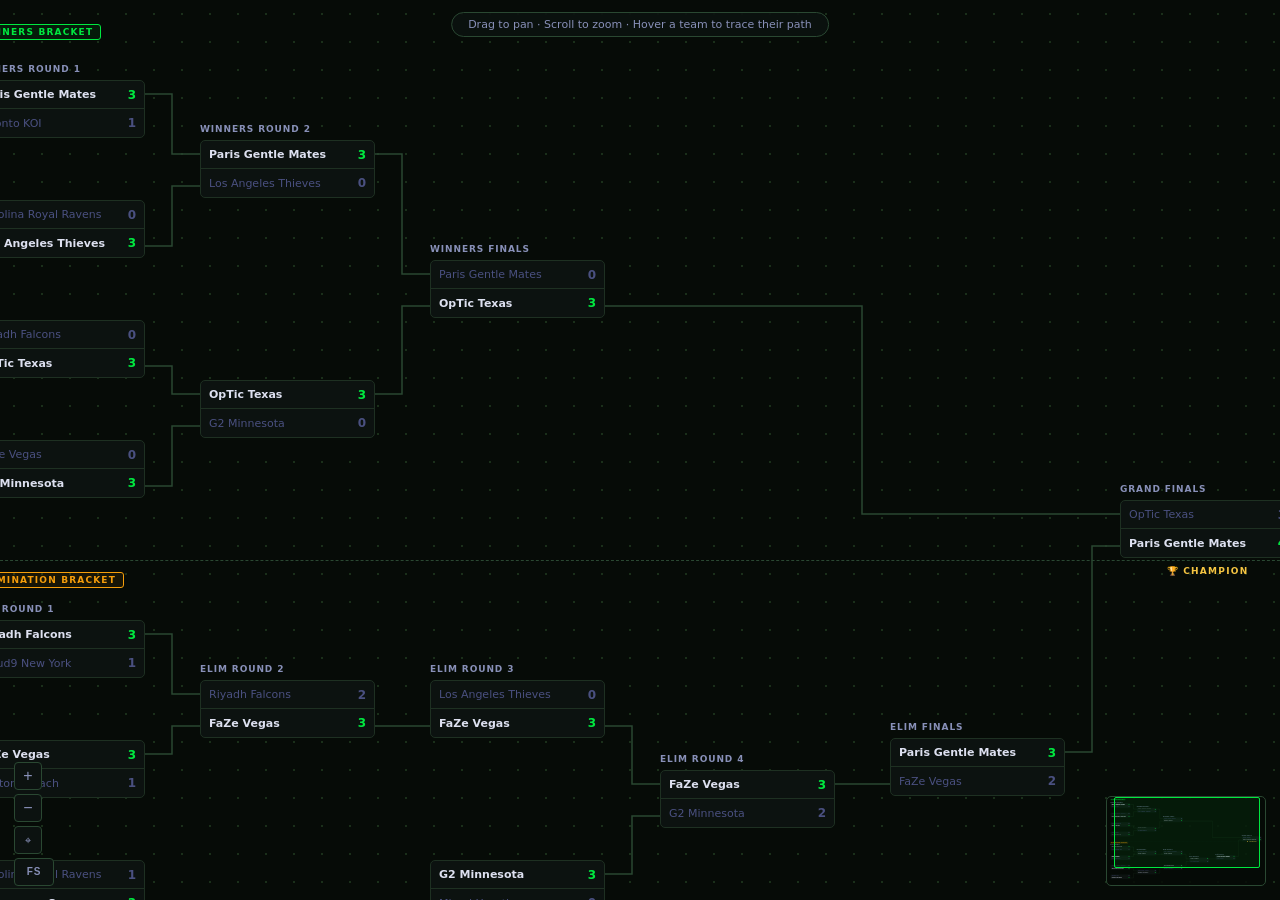
<file: brackets/major-1.html>
<!DOCTYPE html>
<html lang="en">
<head>
<meta charset="UTF-8">
<meta name="viewport" content="width=device-width, initial-scale=1">
<title>IronSight — Tournament Bracket</title>
<style>
:root {
  --bg:#060b07; --s1:#0c1210; --s2:#121a12;
  --border:#1e3022; --border2:#2a4832;
  --accent:#00e840;
  --text:#dde0f0; --text2:#8890b8; --text3:#4a5080;
  --path:#ff3232; --path-glow:rgba(255,50,50,.5);
  --gold:#f5c542;
  --w-col:#00e840; --e-col:#f59e0b;
}
*{box-sizing:border-box;margin:0;padding:0}
html,body{width:100%;height:100%;overflow:hidden;background:var(--bg);color:var(--text);
  font-family:'Segoe UI',system-ui,sans-serif;font-size:12px}

/* ── VIEWPORT: fills whatever container this page sits in ── */
#viewport{
  width:100%; height:100%;
  overflow:hidden;
  position:relative;
  cursor:grab;
  /* subtle dot-grid so the panning feels grounded */
  background-image:radial-gradient(circle, #1a2f1a 1px, transparent 1px);
  background-size:28px 28px;
}
#viewport.dragging{cursor:grabbing}

/* ── CANVAS: the thing we translate ── */
#canvas{
  position:absolute;
  top:0; left:0;
  width:1400px; height:1140px;  /* content size — larger than any viewport */
  will-change:transform;
  /* no transition here — instant follow feels best for drag */
}

/* ── MINI-MAP ── */
#minimap{
  position:absolute; bottom:14px; right:14px;
  width:160px; height:90px;
  background:rgba(6,11,7,.85);
  border:1px solid var(--border2);
  border-radius:5px;
  overflow:hidden;
  pointer-events:none;
  z-index:100;
}
#mm-bracket{
  position:absolute;
  transform-origin:top left;
  /* scale set by JS */
}
#mm-viewport{
  position:absolute;
  border:1px solid var(--accent);
  background:rgba(0,232,64,.07);
  border-radius:2px;
  pointer-events:none;
}

/* ── ZOOM CONTROLS ── */
#zoom-controls{
  position:absolute; bottom:14px; left:14px;
  display:flex; flex-direction:column; gap:4px;
  z-index:100;
}
.zb{width:28px;height:28px;background:var(--s1);border:1px solid var(--border2);
  border-radius:4px;color:var(--text2);font-size:16px;line-height:1;
  cursor:pointer;display:flex;align-items:center;justify-content:center;
  user-select:none;transition:background .12s,color .12s}
.zb:hover{background:var(--border2);color:var(--text)}
.zb-wide{width:40px;font-size:10px;font-weight:800;letter-spacing:.08em}

/* ── HINT ── */
#hint{
  position:absolute; top:12px; left:50%; transform:translateX(-50%);
  background:rgba(12,18,16,.9); border:1px solid var(--border2);
  border-radius:20px; padding:5px 16px; font-size:11px; color:var(--text2);
  pointer-events:none; z-index:100; white-space:nowrap;
  opacity:1; transition:opacity .4s;
}
#hint.fade{opacity:0}

/* ── BRACKET INTERNALS ── */
#bracket{position:absolute;top:20px;left:20px;width:1360px;height:1100px;user-select:none}

svg.layer{position:absolute;top:0;left:0;width:100%;height:100%;pointer-events:none;overflow:visible}

.divider{position:absolute;left:0;right:0;top:540px;border-top:1px dashed var(--border2)}

.sec-label{position:absolute;font-size:9px;font-weight:800;letter-spacing:.13em;
  text-transform:uppercase;padding:2px 7px;border-radius:3px;border:1px solid;z-index:5}
.sec-w{color:var(--w-col);border-color:var(--w-col);background:rgba(0,232,64,.07);top:4px;left:10px}
.sec-e{color:var(--e-col);border-color:var(--e-col);background:rgba(245,158,11,.07);top:552px;left:10px}

.rl{position:absolute;font-size:9px;font-weight:700;letter-spacing:.1em;
  text-transform:uppercase;color:var(--text2);white-space:nowrap}

.mc{position:absolute;width:175px;background:var(--s1);border:1px solid var(--border);
    border-radius:5px;overflow:hidden;z-index:10;transition:border-color .2s}
.mc.on{border-color:rgba(255,50,50,.35)}

.tr{display:flex;align-items:center;padding:0 8px;height:28px;
    transition:background .12s;gap:5px}
.tr:first-child{border-bottom:1px solid var(--border)}
.tn{flex:1;overflow:hidden;text-overflow:ellipsis;white-space:nowrap;font-size:11px;
    color:var(--text);transition:color .12s}
.ts{font-size:12px;font-weight:700;min-width:14px;text-align:right;transition:color .12s}

.tr.win .tn{color:var(--text);font-weight:600}
.tr.win .ts{color:var(--accent)}
.tr.lose .tn{color:var(--text3)}
.tr.lose .ts{color:var(--text3)}
.tr.hi{background:rgba(255,50,50,.16)!important;border-left:3px solid var(--path)}
.tr.hi .tn,.tr.hi .ts{color:var(--text)}

/* cursor: grab on background, pointer on rows */
.tr{cursor:default}
.tn{cursor:pointer}

.tr:hover:not(.hi){background:var(--s2)}

.champion{position:absolute;text-align:center;font-size:9px;font-weight:800;
  letter-spacing:.14em;text-transform:uppercase;color:var(--gold)}

@keyframes dash{to{stroke-dashoffset:0}}
.animated-path{stroke:var(--path);stroke-width:2.5;fill:none;
  stroke-dasharray:9 5;stroke-dashoffset:280;
  animation:dash 1.1s linear infinite;
  filter:drop-shadow(0 0 5px var(--path-glow))}
.sl{stroke:var(--border2);stroke-width:1.5;fill:none;stroke-linecap:round}
</style>
</head>
<body>

<div id="viewport">
  <div id="canvas">
    <div id="bracket">
      <div class="sec-label sec-w">Winners Bracket</div>
      <div class="sec-label sec-e">Elimination Bracket</div>
      <div class="divider"></div>
      <svg class="layer" id="svg-static"></svg>
      <svg class="layer" id="svg-path" style="z-index:20"></svg>
    </div>
  </div>

  <!-- Zoom buttons -->
  <div id="zoom-controls">
    <button class="zb" id="zin"  title="Zoom in">+</button>
    <button class="zb" id="zout" title="Zoom out">−</button>
    <button class="zb" id="zrst" title="Reset" style="font-size:11px">⌖</button>
    <button class="zb zb-wide" id="zfull" title="Expand bracket">FS</button>
  </div>

  <!-- Mini-map -->
  <div id="minimap">
    <div id="mm-bracket"></div>
    <div id="mm-viewport"></div>
  </div>

  <div id="hint">Drag to pan · Scroll to zoom · Hover a team to trace their path</div>
</div>

<script>
/* ═══════════════════════════════════════════════════════════════════
   BRACKET DATA
═══════════════════════════════════════════════════════════════════ */
const W=175, H=60, r1=14, r2=46;
const rx = x => x+W;

const M = {
  wr1_1:{x:10,  y:60,  t1:'Paris Gentle Mates',   s1:3, t2:'Toronto KOI',        s2:1, lbl:'Winners Round 1'},
  wr1_2:{x:10,  y:180, t1:'Carolina Royal Ravens', s1:0, t2:'Los Angeles Thieves',s2:3, lbl:''},
  wr1_3:{x:10,  y:300, t1:'Riyadh Falcons',        s1:0, t2:'OpTic Texas',        s2:3, lbl:''},
  wr1_4:{x:10,  y:420, t1:'FaZe Vegas',            s1:0, t2:'G2 Minnesota',       s2:3, lbl:''},
  wr2_1:{x:240, y:120, t1:'Paris Gentle Mates',   s1:3, t2:'Los Angeles Thieves',s2:0, lbl:'Winners Round 2'},
  wr2_2:{x:240, y:360, t1:'OpTic Texas',           s1:3, t2:'G2 Minnesota',       s2:0, lbl:''},
  wf:   {x:470, y:240, t1:'Paris Gentle Mates',   s1:0, t2:'OpTic Texas',        s2:3, lbl:'Winners Finals'},
  er1_1:{x:10,  y:600, t1:'Riyadh Falcons',        s1:3, t2:'Cloud9 New York',   s2:1, lbl:'Elim Round 1'},
  er1_2:{x:10,  y:720, t1:'FaZe Vegas',            s1:3, t2:'Boston Breach',     s2:1, lbl:''},
  er1_3:{x:10,  y:840, t1:'Carolina Royal Ravens', s1:1, t2:'Vancouver Surge',   s2:3, lbl:''},
  er1_4:{x:10,  y:960, t1:'Toronto KOI',           s1:2, t2:'Miami Heretics',    s2:3, lbl:''},
  er2_1:{x:240, y:660, t1:'Riyadh Falcons',        s1:2, t2:'FaZe Vegas',        s2:3, lbl:'Elim Round 2'},
  er2_2:{x:240, y:900, t1:'Vancouver Surge',       s1:0, t2:'Miami Heretics',    s2:3, lbl:''},
  er3_1:{x:470, y:660, t1:'Los Angeles Thieves',   s1:0, t2:'FaZe Vegas',        s2:3, lbl:'Elim Round 3'},
  er3_2:{x:470, y:840, t1:'G2 Minnesota',          s1:3, t2:'Miami Heretics',    s2:0, lbl:''},
  er4:  {x:700, y:750, t1:'FaZe Vegas',            s1:3, t2:'G2 Minnesota',      s2:2, lbl:'Elim Round 4'},
  ef:   {x:930, y:718, t1:'Paris Gentle Mates',   s1:3, t2:'FaZe Vegas',        s2:2, lbl:'Elim Finals'},
  gf:   {x:1160,y:480, t1:'OpTic Texas',           s1:3, t2:'Paris Gentle Mates',s2:4, lbl:'Grand Finals'},
};

const STATIC_LINES = [
  [rx(10), 60+r1,  240, 120+r1, 212],
  [rx(10), 180+r2, 240, 120+r2, 212],
  [rx(10), 300+r2, 240, 360+r1, 212],
  [rx(10), 420+r2, 240, 360+r2, 212],
  [rx(240),120+r1, 470, 240+r1, 442],
  [rx(240),360+r1, 470, 240+r2, 442],
  [rx(470),240+r2,1160, 480+r1, 902],
  [rx(10), 600+r1, 240, 660+r1, 212],
  [rx(10), 720+r1, 240, 660+r2, 212],
  [rx(10), 840+r2, 240, 900+r1, 212],
  [rx(10), 960+r2, 240, 900+r2, 212],
  [rx(240),660+r2, 470, 660+r2, null],
  [rx(240),900+r2, 470, 840+r2, 442],
  [rx(470),660+r2, 700, 750+r1, 672],
  [rx(470),840+r1, 700, 750+r2, 672],
  [rx(700),750+r1, 930, 718+r2, null],
  [rx(930),718+r1,1160, 480+r2,1132],
];

const TEAM_PATHS = {
  'Paris Gentle Mates':[['wr1_1',1,'wr2_1',1,212],['wr2_1',1,'wf',1,442],['wf',1,'ef',1,900],['ef',1,'gf',2,1132]],
  'Toronto KOI':[['wr1_1',2,'er1_4',1,null]],
  'Carolina Royal Ravens':[['wr1_2',1,'er1_3',1,null]],
  'Los Angeles Thieves':[['wr1_2',2,'wr2_1',2,212],['wr2_1',2,'er3_1',1,442]],
  'Riyadh Falcons':[['wr1_3',1,'er1_1',1,null],['er1_1',1,'er2_1',1,212]],
  'OpTic Texas':[['wr1_3',2,'wr2_2',1,212],['wr2_2',1,'wf',2,442],['wf',2,'gf',1,902]],
  'FaZe Vegas':[['wr1_4',1,'er1_2',1,null],['er1_2',1,'er2_1',2,212],['er2_1',2,'er3_1',2,null],['er3_1',2,'er4',1,672],['er4',1,'ef',2,null]],
  'G2 Minnesota':[['wr1_4',2,'wr2_2',2,212],['wr2_2',2,'er3_2',1,442],['er3_2',1,'er4',2,672]],
  'Cloud9 New York':[],'Boston Breach':[],
  'Vancouver Surge':[['er1_3',2,'er2_2',1,212]],
  'Miami Heretics':[['er1_4',2,'er2_2',2,212],['er2_2',2,'er3_2',2,442]],
};

/* ═══════════════════════════════════════════════════════════════════
   PATH HELPERS
═══════════════════════════════════════════════════════════════════ */
function bezierLoop(x1,y1,x2,y2){const cx=x1+85;return `M${x1},${y1} C${cx},${y1} ${cx},${y2} ${x2},${y2}`;}
function elbow(x1,y1,x2,y2,mid){
  if(x2<x1) return bezierLoop(x1,y1,x2,y2);
  if(mid===null) return `M${x1},${y1} H${x2}`;
  return `M${x1},${y1} H${mid} V${y2} H${x2}`;
}

/* ═══════════════════════════════════════════════════════════════════
   BUILD STATIC SVG
═══════════════════════════════════════════════════════════════════ */
document.getElementById('svg-static').innerHTML =
  STATIC_LINES.map(([x1,y1,x2,y2,mid])=>`<path class="sl" d="${elbow(x1,y1,x2,y2,mid)}"/>`).join('');

/* ═══════════════════════════════════════════════════════════════════
   BUILD DOM (cards + labels)
═══════════════════════════════════════════════════════════════════ */
const bracket = document.getElementById('bracket');
const svgPath = document.getElementById('svg-path');
const seen = new Set();

for(const [id,m] of Object.entries(M)){
  if(m.lbl && !seen.has(m.lbl)){
    seen.add(m.lbl);
    const el=document.createElement('div');
    el.className='rl'; el.textContent=m.lbl;
    el.style.cssText=`left:${m.x}px;top:${m.y-16}px`;
    bracket.appendChild(el);
  }
  const w1=m.s1>m.s2;
  const card=document.createElement('div');
  card.className='mc'; card.id='mc-'+id;
  card.style.cssText=`left:${m.x}px;top:${m.y}px`;
  [1,2].forEach(slot=>{
    const win=slot===1?w1:!w1, name=slot===1?m.t1:m.t2, score=slot===1?m.s1:m.s2;
    const row=document.createElement('div');
    row.className=`tr ${win?'win':'lose'}`;
    row.dataset.team=name;
    row.innerHTML=`<span class="tn">${name}</span><span class="ts">${score}</span>`;
    // hover only on the team name span, so dragging over a card doesn't accidentally trigger it
    row.querySelector('.tn').addEventListener('mouseenter',()=>hiTeam(name));
    row.querySelector('.tn').addEventListener('mouseleave',clrTeam);
    card.appendChild(row);
  });
  bracket.appendChild(card);
}

const gf=M.gf;
const badge=document.createElement('div');
badge.className='champion'; badge.textContent='🏆 Champion';
badge.style.cssText=`left:${gf.x}px;top:${gf.y+H+6}px;width:${W}px`;
bracket.appendChild(badge);

/* ═══════════════════════════════════════════════════════════════════
   HIGHLIGHT
═══════════════════════════════════════════════════════════════════ */
let activeTeam=null;
function hiTeam(team){
  if(activeTeam===team) return;
  activeTeam=team;
  document.querySelectorAll('.tr').forEach(el=>el.classList.toggle('hi',el.dataset.team===team));
  document.querySelectorAll('.mc').forEach(card=>{
    card.classList.toggle('on',[...card.querySelectorAll('.tr')].some(r=>r.dataset.team===team));
  });
  svgPath.innerHTML=(TEAM_PATHS[team]||[]).map(([fId,fS,tId,tS,mid])=>{
    const fm=M[fId],tm=M[tId];
    return `<path class="animated-path" d="${elbow(rx(fm.x),fm.y+(fS===1?r1:r2),tm.x,tm.y+(tS===1?r1:r2),mid)}"/>`;
  }).join('');
}
function clrTeam(){
  activeTeam=null;
  document.querySelectorAll('.tr').forEach(el=>el.classList.remove('hi'));
  document.querySelectorAll('.mc').forEach(el=>el.classList.remove('on'));
  svgPath.innerHTML='';
}

/* ═══════════════════════════════════════════════════════════════════
   PAN & ZOOM
═══════════════════════════════════════════════════════════════════ */
const viewport = document.getElementById('viewport');
const canvas   = document.getElementById('canvas');

const CANVAS_W = 1400, CANVAS_H = 1140;
const ZOOM_MIN = 0.35, ZOOM_MAX = 1.6, ZOOM_STEP = 0.12;

let scale = 1, tx = 0, ty = 0;
let dragging = false, startX = 0, startY = 0, startTx = 0, startTy = 0;
let didDrag = false;  // flag: distinguish click vs drag

function clamp(val,lo,hi){ return Math.max(lo,Math.min(hi,val)); }

function applyTransform(animate){
  // clamp so you can't drag the bracket fully off-screen
  const vw = viewport.clientWidth, vh = viewport.clientHeight;
  const minTx = Math.min(0, vw - CANVAS_W * scale);
  const minTy = Math.min(0, vh - CANVAS_H * scale);
  tx = clamp(tx, minTx, 0);
  ty = clamp(ty, minTy, 0);

  canvas.style.transition = animate ? 'transform .2s ease' : 'none';
  canvas.style.transform  = `translate(${tx}px,${ty}px) scale(${scale})`;
  canvas.style.transformOrigin = '0 0';
  updateMinimap();
}

/* ── Initial position: centre bracket horizontally ── */
function resetView(){
  scale = 1;
  const vw = viewport.clientWidth, vh = viewport.clientHeight;
  tx = clamp(Math.round((vw - CANVAS_W) / 2), Math.min(0, vw - CANVAS_W), 0);
  ty = 0;
  applyTransform(true);
}

/* ── Mouse drag ── */
viewport.addEventListener('mousedown', e=>{
  // Don't start drag on team name spans (let hover work)
  if(e.target.classList.contains('tn')) return;
  dragging=true; didDrag=false;
  startX=e.clientX; startY=e.clientY;
  startTx=tx; startTy=ty;
  viewport.classList.add('dragging');
  e.preventDefault();
});
window.addEventListener('mousemove', e=>{
  if(!dragging) return;
  const dx=e.clientX-startX, dy=e.clientY-startY;
  if(Math.abs(dx)>3||Math.abs(dy)>3) didDrag=true;
  tx=startTx+dx; ty=startTy+dy;
  applyTransform(false);
});
window.addEventListener('mouseup', ()=>{
  dragging=false;
  viewport.classList.remove('dragging');
});

/* ── Touch drag ── */
let t0=null;
viewport.addEventListener('touchstart', e=>{
  if(e.touches.length===1){
    t0={x:e.touches[0].clientX,y:e.touches[0].clientY,tx,ty};
  }
},{passive:true});
viewport.addEventListener('touchmove', e=>{
  if(!t0||e.touches.length!==1) return;
  tx=t0.tx+(e.touches[0].clientX-t0.x);
  ty=t0.ty+(e.touches[0].clientY-t0.y);
  applyTransform(false);
  e.preventDefault();
},{passive:false});
viewport.addEventListener('touchend',()=>{ t0=null; });

/* ── Wheel zoom (zoom toward cursor) ── */
viewport.addEventListener('wheel', e=>{
  e.preventDefault();
  const rect=viewport.getBoundingClientRect();
  const mx=e.clientX-rect.left, my=e.clientY-rect.top;
  const delta=e.deltaY<0?ZOOM_STEP:-ZOOM_STEP;
  const newScale=clamp(scale+delta,ZOOM_MIN,ZOOM_MAX);
  const ratio=newScale/scale;
  tx=mx-(mx-tx)*ratio;
  ty=my-(my-ty)*ratio;
  scale=newScale;
  applyTransform(false);
},{passive:false});

/* ── Zoom buttons ── */
function zoomAt(center,delta){
  const newScale=clamp(scale+delta,ZOOM_MIN,ZOOM_MAX);
  const ratio=newScale/scale;
  const vw=viewport.clientWidth, vh=viewport.clientHeight;
  tx=(vw/2)-(vw/2-tx)*ratio;
  ty=(vh/2)-(vh/2-ty)*ratio;
  scale=newScale;
  applyTransform(true);
}
document.getElementById('zin') .addEventListener('click',()=>zoomAt(null, ZOOM_STEP));
document.getElementById('zout').addEventListener('click',()=>zoomAt(null,-ZOOM_STEP));
document.getElementById('zrst').addEventListener('click',resetView);
const fullscreenButton=document.getElementById('zfull');
function updateFullscreenButton(fullscreen){
  const active=!!fullscreen;
  fullscreenButton.textContent=active?'RST':'FS';
  fullscreenButton.title=active?'Restore bracket':'Expand bracket';
}
fullscreenButton.addEventListener('click',()=>{
  if(window.parent && window.parent !== window){
    window.parent.postMessage({ type:'toggle-bracket-fullscreen' }, '*');
    return;
  }
  if(document.fullscreenElement){
    document.exitFullscreen?.();
    return;
  }
  document.documentElement.requestFullscreen?.();
});
window.addEventListener('message', event => {
  if(event.origin !== window.location.origin && event.origin !== 'null') return;
  if(event.data?.type === 'bracket-fullscreen-state'){
    updateFullscreenButton(event.data.fullscreen);
  }
});
document.addEventListener('fullscreenchange', () => {
  if(window.parent === window){
    updateFullscreenButton(Boolean(document.fullscreenElement));
  }
});
updateFullscreenButton(false);

/* ═══════════════════════════════════════════════════════════════════
   MINI-MAP
═══════════════════════════════════════════════════════════════════ */
const mm       = document.getElementById('minimap');
const mmBracket= document.getElementById('mm-bracket');
const mmVp     = document.getElementById('mm-viewport');
const MM_W=160, MM_H=90;
const mmScaleX = MM_W/CANVAS_W, mmScaleY = MM_H/CANVAS_H;

// Clone the bracket into the minimap (lightweight snapshot)
function buildMinimap(){
  const clone=bracket.cloneNode(true);
  // remove hover listeners from clone — they're pointless
  clone.querySelectorAll('.tn').forEach(el=>{
    el.replaceWith(el.cloneNode(true));
  });
  // strip animated paths and hit zones
  clone.querySelectorAll('#svg-path,#hint').forEach(el=>el.remove());
  mmBracket.appendChild(clone);
  mmBracket.style.transform=`scale(${mmScaleX},${mmScaleY})`;
  mmBracket.style.transformOrigin='top left';
  mmBracket.style.width=CANVAS_W+'px';
  mmBracket.style.height=CANVAS_H+'px';
}
buildMinimap();

function updateMinimap(){
  const vw=viewport.clientWidth, vh=viewport.clientHeight;
  // viewport rect in canvas-space
  const vpLeft  = -tx/scale;
  const vpTop   = -ty/scale;
  const vpRight = vpLeft  + vw/scale;
  const vpBottom= vpTop   + vh/scale;
  const l=clamp(vpLeft,  0, CANVAS_W)*mmScaleX;
  const t2=clamp(vpTop,   0, CANVAS_H)*mmScaleY;
  const w=clamp(vpRight,  0, CANVAS_W)*mmScaleX - l;
  const h=clamp(vpBottom, 0, CANVAS_H)*mmScaleY - t2;
  mmVp.style.cssText=`left:${l}px;top:${t2}px;width:${w}px;height:${h}px`;
}

/* ═══════════════════════════════════════════════════════════════════
   INIT
═══════════════════════════════════════════════════════════════════ */
resetView();

const hint=document.getElementById('hint');
setTimeout(()=>hint.classList.add('fade'),4500);
setTimeout(()=>hint.remove(),5000);
</script>
</body>
</html>
</file>
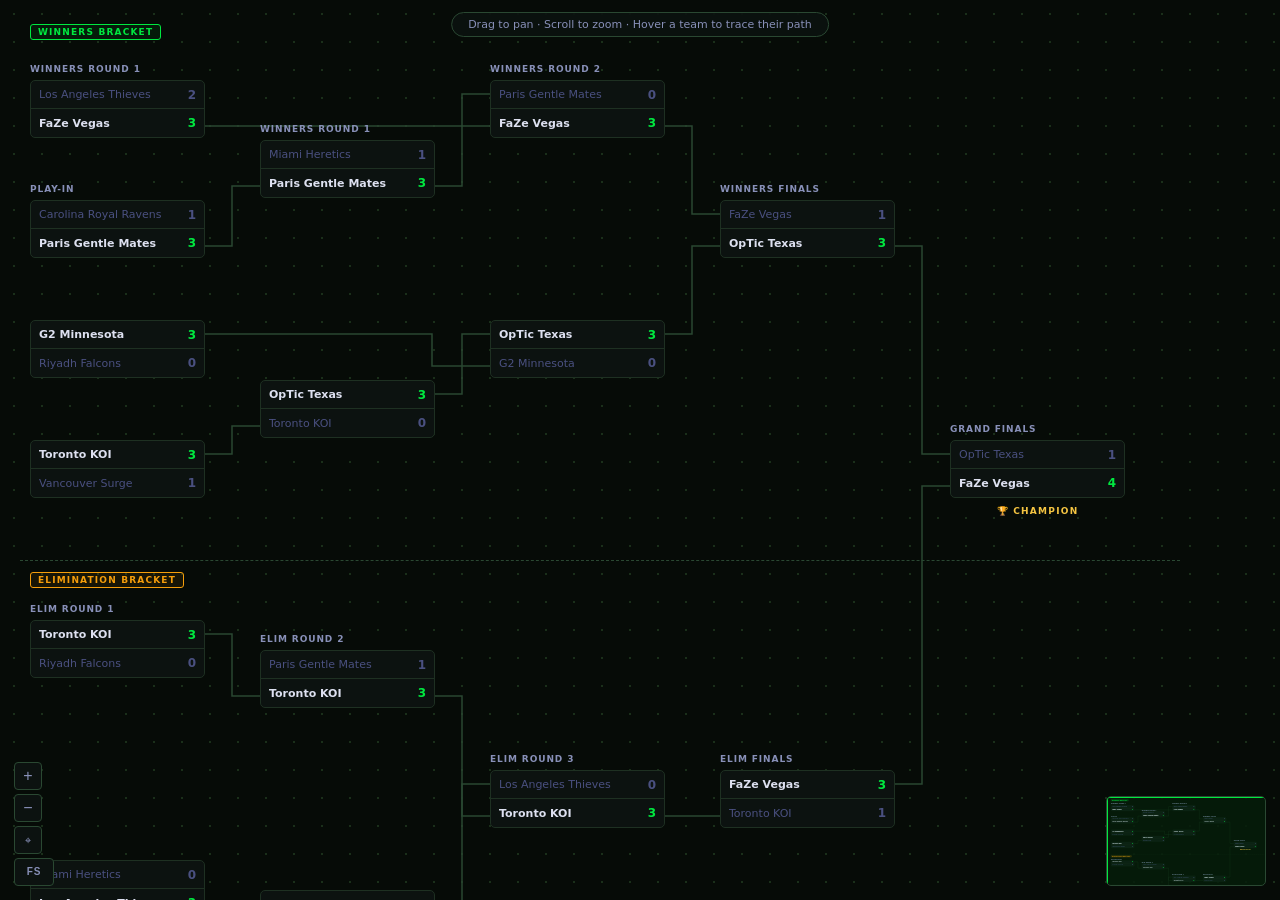
<file: brackets/major-2.html>
<!DOCTYPE html>
<html lang="en">
<head>
<meta charset="UTF-8">
<meta name="viewport" content="width=device-width, initial-scale=1">
<title>IronSight — Major 2 Bracket</title>
<style>
:root {
  --bg:#060b07; --s1:#0c1210; --s2:#121a12;
  --border:#1e3022; --border2:#2a4832;
  --accent:#00e840;
  --text:#dde0f0; --text2:#8890b8; --text3:#4a5080;
  --path:#ff3232; --path-glow:rgba(255,50,50,.5);
  --gold:#f5c542;
  --w-col:#00e840; --e-col:#f59e0b;
}
*{box-sizing:border-box;margin:0;padding:0}
html,body{width:100%;height:100%;overflow:hidden;background:var(--bg);color:var(--text);
  font-family:'Segoe UI',system-ui,sans-serif;font-size:12px}

#viewport{
  width:100%; height:100%;
  overflow:hidden;
  position:relative;
  cursor:grab;
  background-image:radial-gradient(circle, #1a2f1a 1px, transparent 1px);
  background-size:28px 28px;
}
#viewport.dragging{cursor:grabbing}

#canvas{
  position:absolute;
  top:0; left:0;
  width:1200px; height:880px;
  will-change:transform;
}

#minimap{
  position:absolute; bottom:14px; right:14px;
  width:160px; height:90px;
  background:rgba(6,11,7,.85);
  border:1px solid var(--border2);
  border-radius:5px;
  overflow:hidden;
  pointer-events:none;
  z-index:100;
}
#mm-bracket{position:absolute;transform-origin:top left}
#mm-viewport{
  position:absolute;
  border:1px solid var(--accent);
  background:rgba(0,232,64,.07);
  border-radius:2px;
  pointer-events:none;
}

#zoom-controls{
  position:absolute; bottom:14px; left:14px;
  display:flex; flex-direction:column; gap:4px;
  z-index:100;
}
.zb{width:28px;height:28px;background:var(--s1);border:1px solid var(--border2);
  border-radius:4px;color:var(--text2);font-size:16px;line-height:1;
  cursor:pointer;display:flex;align-items:center;justify-content:center;
  user-select:none;transition:background .12s,color .12s}
.zb:hover{background:var(--border2);color:var(--text)}
.zb-wide{width:40px;font-size:10px;font-weight:800;letter-spacing:.08em}

#hint{
  position:absolute; top:12px; left:50%; transform:translateX(-50%);
  background:rgba(12,18,16,.9); border:1px solid var(--border2);
  border-radius:20px; padding:5px 16px; font-size:11px; color:var(--text2);
  pointer-events:none; z-index:100; white-space:nowrap;
  opacity:1; transition:opacity .4s;
}
#hint.fade{opacity:0}

/* ── bracket internals ── */
#bracket{position:absolute;top:20px;left:20px;width:1160px;height:840px;user-select:none}

svg.layer{position:absolute;top:0;left:0;width:100%;height:100%;pointer-events:none;overflow:visible}

.divider{position:absolute;left:0;right:0;top:540px;border-top:1px dashed var(--border2)}

.sec-label{position:absolute;font-size:9px;font-weight:800;letter-spacing:.13em;
  text-transform:uppercase;padding:2px 7px;border-radius:3px;border:1px solid;z-index:5}
.sec-w{color:var(--w-col);border-color:var(--w-col);background:rgba(0,232,64,.07);top:4px;left:10px}
.sec-e{color:var(--e-col);border-color:var(--e-col);background:rgba(245,158,11,.07);top:552px;left:10px}

.rl{position:absolute;font-size:9px;font-weight:700;letter-spacing:.1em;
  text-transform:uppercase;color:var(--text2);white-space:nowrap}

.mc{position:absolute;width:175px;background:var(--s1);border:1px solid var(--border);
    border-radius:5px;overflow:hidden;z-index:10;transition:border-color .2s}
.mc.on{border-color:rgba(255,50,50,.35)}

.tr{display:flex;align-items:center;padding:0 8px;height:28px;
    transition:background .12s;gap:5px}
.tr:first-child{border-bottom:1px solid var(--border)}
.tn{flex:1;overflow:hidden;text-overflow:ellipsis;white-space:nowrap;font-size:11px;
    color:var(--text);transition:color .12s;cursor:pointer}
.ts{font-size:12px;font-weight:700;min-width:14px;text-align:right;transition:color .12s}

.tr.win .tn{color:var(--text);font-weight:600}
.tr.win .ts{color:var(--accent)}
.tr.lose .tn{color:var(--text3)}
.tr.lose .ts{color:var(--text3)}
.tr.hi{background:rgba(255,50,50,.16)!important;border-left:3px solid var(--path)}
.tr.hi .tn,.tr.hi .ts{color:var(--text)}
.tr:hover:not(.hi){background:var(--s2)}

.champion{position:absolute;text-align:center;font-size:9px;font-weight:800;
  letter-spacing:.14em;text-transform:uppercase;color:var(--gold)}

@keyframes dash{to{stroke-dashoffset:0}}
.animated-path{stroke:var(--path);stroke-width:2.5;fill:none;
  stroke-dasharray:9 5;stroke-dashoffset:280;
  animation:dash 1.1s linear infinite;
  filter:drop-shadow(0 0 5px var(--path-glow))}
.sl{stroke:var(--border2);stroke-width:1.5;fill:none;stroke-linecap:round}
</style>
</head>
<body>
<div id="viewport">
  <div id="canvas">
    <div id="bracket">
      <div class="sec-label sec-w">Winners Bracket</div>
      <div class="sec-label sec-e">Elimination Bracket</div>
      <div class="divider"></div>
      <svg class="layer" id="svg-static"></svg>
      <svg class="layer" id="svg-path" style="z-index:20"></svg>
    </div>
  </div>

  <div id="zoom-controls">
    <button class="zb" id="zin"  title="Zoom in">+</button>
    <button class="zb" id="zout" title="Zoom out">−</button>
    <button class="zb" id="zrst" title="Reset" style="font-size:11px">⌖</button>
    <button class="zb zb-wide" id="zfull" title="Expand bracket">FS</button>
  </div>

  <div id="minimap">
    <div id="mm-bracket"></div>
    <div id="mm-viewport"></div>
  </div>

  <div id="hint">Drag to pan · Scroll to zoom · Hover a team to trace their path</div>
</div>

<script>
/* ═══════════════════════════════════════════════════════════════════
   LAYOUT
   Canvas: 1200×880  Bracket: 1160×840
   Divider @ y=540

   WINNERS (y=60..480):
     Left col (play-in + direct WR1): x=10  y=60,180,300,420
     WR1 proper:  x=240  y=120,360
     WR2:         x=470  y=60,300
     WF:          x=700  y=180
     GF:          x=930  y=420

   ELIMINATION (y=600..810):
     ER1:  x=10   y=600,840
     ER2:  x=240  y=630,870
     ER3:  x=470  y=750
     EF:   x=700  y=750
═══════════════════════════════════════════════════════════════════ */
const W=175, H=60, r1=14, r2=46;
const rx = x => x+W;

/* ─── MATCH DATA ─────────────────────────────────────────────────── */
const M = {
  /* ── Left col: direct WR1 + play-in ── */
  direct_1:{ x:10,  y:60,  t1:'Los Angeles Thieves', s1:2, t2:'FaZe Vegas',          s2:3, lbl:'Winners Round 1' },
  playin_1:{ x:10,  y:180, t1:'Carolina Royal Ravens',s1:1, t2:'Paris Gentle Mates',  s2:3, lbl:'Play-In'         },
  direct_2:{ x:10,  y:300, t1:'G2 Minnesota',         s1:3, t2:'Riyadh Falcons',      s2:0, lbl:''                },
  playin_2:{ x:10,  y:420, t1:'Toronto KOI',          s1:3, t2:'Vancouver Surge',     s2:1, lbl:''                },

  /* ── WR1 proper ── */
  wr1_1:{ x:240, y:120, t1:'Miami Heretics',    s1:1, t2:'Paris Gentle Mates',  s2:3, lbl:'Winners Round 1' },
  wr1_2:{ x:240, y:360, t1:'OpTic Texas',       s1:3, t2:'Toronto KOI',         s2:0, lbl:''                },

  /* ── WR2 ── */
  wr2_1:{ x:470, y:60,  t1:'Paris Gentle Mates', s1:0, t2:'FaZe Vegas',         s2:3, lbl:'Winners Round 2' },
  wr2_2:{ x:470, y:300, t1:'OpTic Texas',         s1:3, t2:'G2 Minnesota',       s2:0, lbl:''                },

  /* ── WF ── */
  wf:{    x:700, y:180, t1:'FaZe Vegas',          s1:1, t2:'OpTic Texas',        s2:3, lbl:'Winners Finals'  },

  /* ── GF ── */
  gf:{    x:930, y:420, t1:'OpTic Texas',         s1:1, t2:'FaZe Vegas',         s2:4, lbl:'Grand Finals'    },

  /* ── Elim ── */
  er1_1:{ x:10,  y:600, t1:'Toronto KOI',        s1:3, t2:'Riyadh Falcons',     s2:0, lbl:'Elim Round 1'    },
  er1_2:{ x:10,  y:840, t1:'Miami Heretics',      s1:0, t2:'Los Angeles Thieves',s2:3, lbl:''                },

  er2_1:{ x:240, y:630, t1:'Paris Gentle Mates', s1:1, t2:'Toronto KOI',        s2:3, lbl:'Elim Round 2'    },
  er2_2:{ x:240, y:870, t1:'G2 Minnesota',        s1:1, t2:'Los Angeles Thieves',s2:3, lbl:''                },

  er3:{   x:470, y:750, t1:'Los Angeles Thieves', s1:0, t2:'Toronto KOI',       s2:3, lbl:'Elim Round 3'    },
  ef:{    x:700, y:750, t1:'FaZe Vegas',          s1:3, t2:'Toronto KOI',        s2:1, lbl:'Elim Finals'     },
};

/* ─── STATIC CONNECTOR LINES ─────────────────────────────────────── */
/* [x1, y1, x2, y2, midX]  midX=null → straight  OR  x2<x1 → bezier loop */
const STATIC_LINES = [
  /* Play-in winners → WR1 proper */
  [rx(10), 180+r2, 240, 120+r2, 212],   // PGM playin_1 → wr1_1 s2  (226→166 up)
  [rx(10), 420+r1, 240, 360+r2, 212],   // TOR playin_2 → wr1_2 s2  (434→406 up)

  /* Direct WR1 winners skip to WR2 (over WR1 proper column) */
  [rx(10),  60+r2, 470,  60+r2, null],  // FAZ direct_1 → wr2_1 s2  (y=106 straight)
  [rx(10), 300+r1, 470, 300+r2, 412],   // G2  direct_2 → wr2_2 s2  (314→346 dn)

  /* WR1 proper winners → WR2 */
  [rx(240), 120+r2, 470,  60+r1, 442],  // PGM wr1_1 s2 → wr2_1 s1  (166→74  up)
  [rx(240), 360+r1, 470, 300+r1, 442],  // OTX wr1_2 s1 → wr2_2 s1  (374→314 up)

  /* WR2 winners → WF */
  [rx(470),  60+r2, 700, 180+r1, 672],  // FAZ wr2_1 s2 → wf s1  (106→194 dn)
  [rx(470), 300+r1, 700, 180+r2, 672],  // OTX wr2_2 s1 → wf s2  (314→226 up)

  /* WF winner → GF */
  [rx(700), 180+r2, 930, 420+r1, 902],  // OTX wf s2  → gf s1   (226→434 dn)

  /* ER1 winners → ER2 */
  [rx(10), 600+r1, 240, 630+r2, 212],   // TOR er1_1 s1 → er2_1 s2  (614→676 dn)
  [rx(10), 840+r2, 240, 870+r2, 212],   // LAT er1_2 s2 → er2_2 s2  (886→916 dn)

  /* ER2 winners → ER3 */
  [rx(240), 630+r2, 470, 750+r2, 442],  // TOR er2_1 s2 → er3 s2    (676→796 dn)
  [rx(240), 870+r2, 470, 750+r1, 442],  // LAT er2_2 s2 → er3 s1    (916→764 up)

  /* ER3 winner → EF  (straight: same y=796) */
  [rx(470), 750+r2, 700, 750+r2, null], // TOR er3 s2 → ef s2

  /* EF winner → GF */
  [rx(700), 750+r1, 930, 420+r2, 902],  // FAZ ef s1  → gf s2        (764→466 up)
];

/* ─── HOVER PATH DEFINITIONS ─────────────────────────────────────── */
/* [fromId, fromSlot, toId, toSlot, midX]  null midX = bezier or straight */
const TEAM_PATHS = {
  'FaZe Vegas': [
    ['direct_1', 2, 'wr2_1', 2, null],   // straight y=106
    ['wr2_1',    2, 'wf',    1, 672],
    ['wf',       1, 'ef',    1, null],   // bezier loop WF→EF
    ['ef',       1, 'gf',    2, 902],
  ],
  'Los Angeles Thieves': [
    ['direct_1', 1, 'er1_2', 2, null],   // bezier same col (→elim)
    ['er1_2',    2, 'er2_2', 2, 212],
    ['er2_2',    2, 'er3',   1, 442],
  ],
  'Paris Gentle Mates': [
    ['playin_1', 2, 'wr1_1', 2, 212],
    ['wr1_1',    2, 'wr2_1', 1, 442],
    ['wr2_1',    1, 'er2_1', 1, null],   // bezier WR2→ER2
  ],
  'Carolina Royal Ravens': [],            // eliminated at play-in
  'G2 Minnesota': [
    ['direct_2', 1, 'wr2_2', 2, 412],
    ['wr2_2',    2, 'er2_2', 1, null],   // bezier WR2→ER2
  ],
  'Riyadh Falcons': [
    ['direct_2', 2, 'er1_1', 2, null],   // bezier same col
  ],
  'Miami Heretics': [
    ['wr1_1',    1, 'er1_2', 1, null],   // bezier wr1→er1
  ],
  'OpTic Texas': [
    ['wr1_2',    1, 'wr2_2', 1, 442],
    ['wr2_2',    1, 'wf',    2, 672],
    ['wf',       2, 'gf',    1, 902],
  ],
  'Toronto KOI': [
    ['playin_2', 1, 'wr1_2', 2, 212],
    ['wr1_2',    2, 'er1_1', 1, null],   // bezier wr1→er1
    ['er1_1',    1, 'er2_1', 2, 212],
    ['er2_1',    2, 'er3',   2, 442],
    ['er3',      2, 'ef',    2, null],   // straight y=796
  ],
  'Vancouver Surge': [],                  // eliminated at play-in
};

/* ─── PATH HELPERS ───────────────────────────────────────────────── */
function bezierLoop(x1,y1,x2,y2){
  const cx=x1+85;
  return `M${x1},${y1} C${cx},${y1} ${cx},${y2} ${x2},${y2}`;
}
function elbow(x1,y1,x2,y2,mid){
  if(x2<x1) return bezierLoop(x1,y1,x2,y2);
  if(mid===null) return `M${x1},${y1} H${x2}`;
  return `M${x1},${y1} H${mid} V${y2} H${x2}`;
}

/* ─── BUILD STATIC SVG ───────────────────────────────────────────── */
document.getElementById('svg-static').innerHTML =
  STATIC_LINES.map(([x1,y1,x2,y2,mid])=>`<path class="sl" d="${elbow(x1,y1,x2,y2,mid)}"/>`).join('');

/* ─── BUILD DOM ──────────────────────────────────────────────────── */
const bracket = document.getElementById('bracket');
const svgPath = document.getElementById('svg-path');

for(const [id,m] of Object.entries(M)){
  if(m.lbl){
    const el=document.createElement('div');
    el.className='rl'; el.textContent=m.lbl;
    el.style.cssText=`left:${m.x}px;top:${m.y-16}px`;
    bracket.appendChild(el);
  }
  const w1=m.s1>m.s2;
  const card=document.createElement('div');
  card.className='mc'; card.id='mc-'+id;
  card.style.cssText=`left:${m.x}px;top:${m.y}px`;
  [1,2].forEach(slot=>{
    const win=slot===1?w1:!w1, name=slot===1?m.t1:m.t2, score=slot===1?m.s1:m.s2;
    const row=document.createElement('div');
    row.className=`tr ${win?'win':'lose'}`;
    row.dataset.team=name;
    row.innerHTML=`<span class="tn">${name}</span><span class="ts">${score}</span>`;
    row.querySelector('.tn').addEventListener('mouseenter',()=>hiTeam(name));
    row.querySelector('.tn').addEventListener('mouseleave',clrTeam);
    card.appendChild(row);
  });
  bracket.appendChild(card);
}

const gf=M.gf;
const badge=document.createElement('div');
badge.className='champion'; badge.textContent='🏆 Champion';
badge.style.cssText=`left:${gf.x}px;top:${gf.y+H+6}px;width:${W}px`;
bracket.appendChild(badge);

/* ─── HIGHLIGHT ──────────────────────────────────────────────────── */
let activeTeam=null;
function hiTeam(team){
  if(activeTeam===team) return;
  activeTeam=team;
  document.querySelectorAll('.tr').forEach(el=>el.classList.toggle('hi',el.dataset.team===team));
  document.querySelectorAll('.mc').forEach(card=>{
    card.classList.toggle('on',[...card.querySelectorAll('.tr')].some(r=>r.dataset.team===team));
  });
  svgPath.innerHTML=(TEAM_PATHS[team]||[]).map(([fId,fS,tId,tS,mid])=>{
    const fm=M[fId],tm=M[tId];
    return `<path class="animated-path" d="${elbow(rx(fm.x),fm.y+(fS===1?r1:r2),tm.x,tm.y+(tS===1?r1:r2),mid)}"/>`;
  }).join('');
}
function clrTeam(){
  activeTeam=null;
  document.querySelectorAll('.tr').forEach(el=>el.classList.remove('hi'));
  document.querySelectorAll('.mc').forEach(el=>el.classList.remove('on'));
  svgPath.innerHTML='';
}

/* ═══════════════════════════════════════════════════════════════════
   PAN & ZOOM
═══════════════════════════════════════════════════════════════════ */
const viewport = document.getElementById('viewport');
const canvas   = document.getElementById('canvas');

const CANVAS_W=1200, CANVAS_H=880;
const ZOOM_MIN=0.35, ZOOM_MAX=1.6, ZOOM_STEP=0.12;

let scale=1, tx=0, ty=0;
let dragging=false, startX=0, startY=0, startTx=0, startTy=0;

function clamp(v,lo,hi){ return Math.max(lo,Math.min(hi,v)); }

function applyTransform(animate){
  const vw=viewport.clientWidth, vh=viewport.clientHeight;
  tx=clamp(tx, Math.min(0,vw-CANVAS_W*scale), 0);
  ty=clamp(ty, Math.min(0,vh-CANVAS_H*scale), 0);
  canvas.style.transition=animate?'transform .2s ease':'none';
  canvas.style.transform=`translate(${tx}px,${ty}px) scale(${scale})`;
  canvas.style.transformOrigin='0 0';
  updateMinimap();
}

function resetView(){
  scale=1;
  const vw=viewport.clientWidth;
  tx=clamp(Math.round((vw-CANVAS_W)/2), Math.min(0,vw-CANVAS_W), 0);
  ty=0;
  applyTransform(true);
}

/* Mouse drag */
viewport.addEventListener('mousedown',e=>{
  if(e.target.classList.contains('tn')) return;
  dragging=true;
  startX=e.clientX; startY=e.clientY; startTx=tx; startTy=ty;
  viewport.classList.add('dragging');
  e.preventDefault();
});
window.addEventListener('mousemove',e=>{
  if(!dragging) return;
  tx=startTx+(e.clientX-startX);
  ty=startTy+(e.clientY-startY);
  applyTransform(false);
});
window.addEventListener('mouseup',()=>{ dragging=false; viewport.classList.remove('dragging'); });

/* Touch drag */
let t0=null;
viewport.addEventListener('touchstart',e=>{
  if(e.touches.length===1) t0={x:e.touches[0].clientX,y:e.touches[0].clientY,tx,ty};
},{passive:true});
viewport.addEventListener('touchmove',e=>{
  if(!t0||e.touches.length!==1) return;
  tx=t0.tx+(e.touches[0].clientX-t0.x);
  ty=t0.ty+(e.touches[0].clientY-t0.y);
  applyTransform(false);
  e.preventDefault();
},{passive:false});
viewport.addEventListener('touchend',()=>{ t0=null; });

/* Scroll zoom */
viewport.addEventListener('wheel',e=>{
  e.preventDefault();
  const rect=viewport.getBoundingClientRect();
  const mx=e.clientX-rect.left, my=e.clientY-rect.top;
  const delta=e.deltaY<0?ZOOM_STEP:-ZOOM_STEP;
  const ns=clamp(scale+delta,ZOOM_MIN,ZOOM_MAX);
  const ratio=ns/scale;
  tx=mx-(mx-tx)*ratio;
  ty=my-(my-ty)*ratio;
  scale=ns;
  applyTransform(false);
},{passive:false});

/* Zoom buttons */
function zoomAt(delta){
  const ns=clamp(scale+delta,ZOOM_MIN,ZOOM_MAX);
  const ratio=ns/scale;
  const vw=viewport.clientWidth, vh=viewport.clientHeight;
  tx=(vw/2)-(vw/2-tx)*ratio;
  ty=(vh/2)-(vh/2-ty)*ratio;
  scale=ns;
  applyTransform(true);
}
document.getElementById('zin') .addEventListener('click',()=>zoomAt( ZOOM_STEP));
document.getElementById('zout').addEventListener('click',()=>zoomAt(-ZOOM_STEP));
document.getElementById('zrst').addEventListener('click',resetView);
const fullscreenButton=document.getElementById('zfull');
function updateFullscreenButton(fullscreen){
  const active=!!fullscreen;
  fullscreenButton.textContent=active?'RST':'FS';
  fullscreenButton.title=active?'Restore bracket':'Expand bracket';
}
fullscreenButton.addEventListener('click',()=>{
  if(window.parent && window.parent !== window){
    window.parent.postMessage({ type:'toggle-bracket-fullscreen' }, '*');
    return;
  }
  if(document.fullscreenElement){
    document.exitFullscreen?.();
    return;
  }
  document.documentElement.requestFullscreen?.();
});
window.addEventListener('message', event => {
  if(event.origin !== window.location.origin && event.origin !== 'null') return;
  if(event.data?.type === 'bracket-fullscreen-state'){
    updateFullscreenButton(event.data.fullscreen);
  }
});
document.addEventListener('fullscreenchange', () => {
  if(window.parent === window){
    updateFullscreenButton(Boolean(document.fullscreenElement));
  }
});
updateFullscreenButton(false);

/* ═══════════════════════════════════════════════════════════════════
   MINI-MAP
═══════════════════════════════════════════════════════════════════ */
const mm        = document.getElementById('minimap');
const mmBracket = document.getElementById('mm-bracket');
const mmVp      = document.getElementById('mm-viewport');
const MM_W=160, MM_H=90;
const mmSX=MM_W/CANVAS_W, mmSY=MM_H/CANVAS_H;

(function buildMinimap(){
  const clone=bracket.cloneNode(true);
  mmBracket.appendChild(clone);
  mmBracket.style.transform=`scale(${mmSX},${mmSY})`;
  mmBracket.style.transformOrigin='top left';
  mmBracket.style.width=CANVAS_W+'px';
  mmBracket.style.height=CANVAS_H+'px';
})();

function updateMinimap(){
  const vw=viewport.clientWidth, vh=viewport.clientHeight;
  const l =clamp(-tx/scale,         0, CANVAS_W)*mmSX;
  const t2=clamp(-ty/scale,         0, CANVAS_H)*mmSY;
  const w =clamp((-tx+vw)/scale,    0, CANVAS_W)*mmSX - l;
  const h =clamp((-ty+vh)/scale,    0, CANVAS_H)*mmSY - t2;
  mmVp.style.cssText=`left:${l}px;top:${t2}px;width:${w}px;height:${h}px`;
}

/* ─── INIT ───────────────────────────────────────────────────────── */
resetView();

const hint=document.getElementById('hint');
setTimeout(()=>hint.classList.add('fade'),4500);
setTimeout(()=>hint.remove(),5000);
</script>
</body>
</html>
</file>
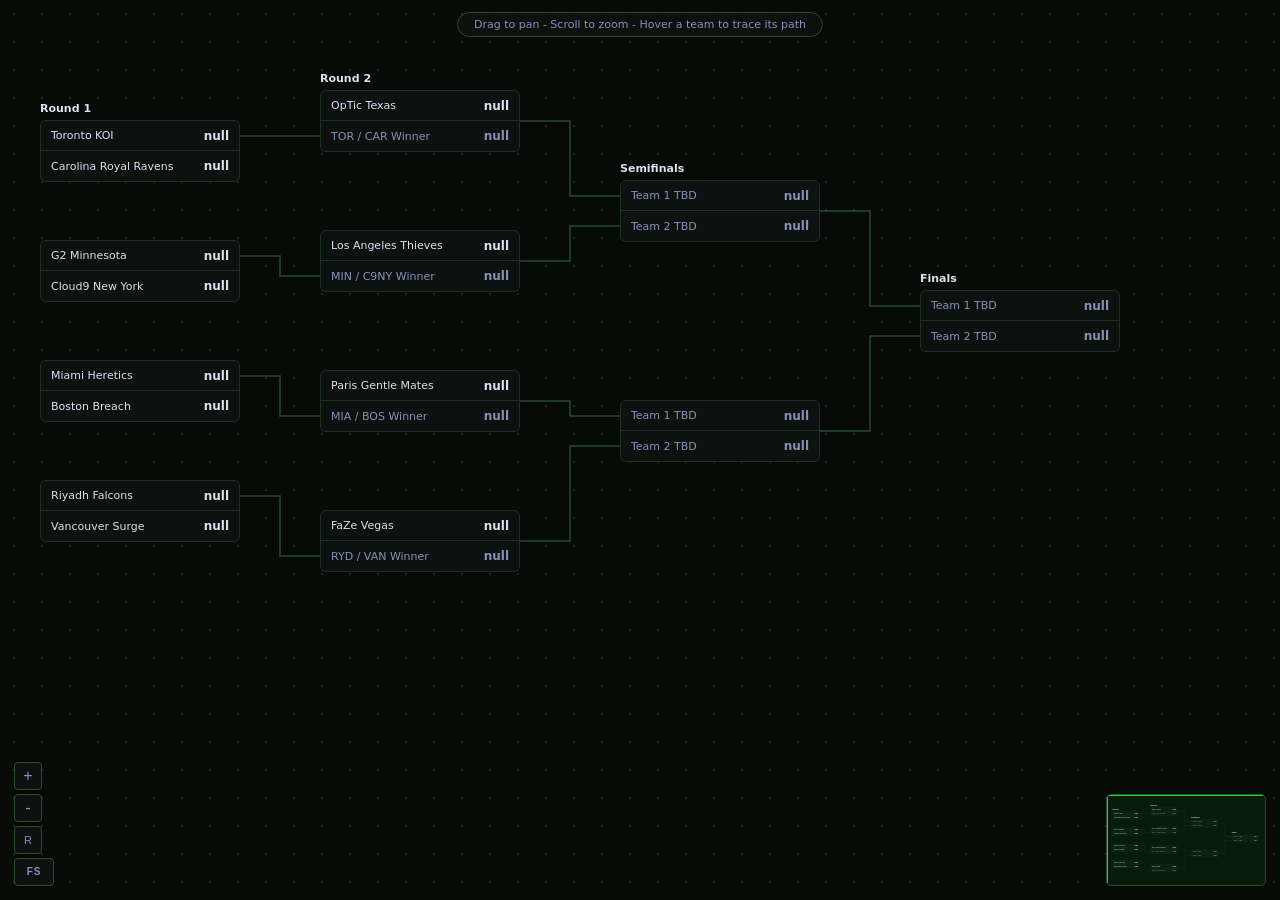
<file: brackets/minor-1.html>
<!DOCTYPE html>
<html lang="en">
<head>
<meta charset="UTF-8">
<meta name="viewport" content="width=device-width, initial-scale=1">
<title>Iron Sight - Minor 1 Bracket</title>
<style>
:root {
  --bg:#060b07; --s1:#0c1210; --s2:#121a12;
  --border:#1e3022; --border2:#2a4832;
  --accent:#00e840;
  --text:#dde0f0; --text2:#8890b8; --text3:#4a5080;
  --path:#ff3232; --path-glow:rgba(255,50,50,.5);
}
*{box-sizing:border-box;margin:0;padding:0}
html,body{
  width:100%;
  height:100%;
  overflow:hidden;
  background:var(--bg);
  color:var(--text);
  font-family:'Segoe UI',system-ui,sans-serif;
  font-size:12px
}
#viewport{
  width:100%;
  height:100%;
  overflow:hidden;
  position:relative;
  cursor:grab;
  background-image:radial-gradient(circle, #1a2f1a 1px, transparent 1px);
  background-size:28px 28px;
}
#viewport.dragging{cursor:grabbing}
#canvas{
  position:absolute;
  top:0;
  left:0;
  width:1180px;
  height:680px;
  will-change:transform;
}
#bracket{
  position:absolute;
  top:20px;
  left:20px;
  width:1140px;
  height:640px;
  user-select:none;
}
svg.layer{
  position:absolute;
  top:0;
  left:0;
  width:100%;
  height:100%;
  pointer-events:none;
  overflow:visible;
}
#zoom-controls{
  position:absolute;
  bottom:14px;
  left:14px;
  display:flex;
  flex-direction:column;
  gap:4px;
  z-index:100;
}
.zb{
  width:28px;
  height:28px;
  background:var(--s1);
  border:1px solid var(--border2);
  border-radius:4px;
  color:var(--text2);
  font-size:16px;
  line-height:1;
  cursor:pointer;
  display:flex;
  align-items:center;
  justify-content:center;
  user-select:none;
  transition:background .12s,color .12s;
}
.zb:hover{background:var(--border2);color:var(--text)}
.zb-wide{width:40px;font-size:10px;font-weight:800;letter-spacing:.08em}
#minimap{
  position:absolute;
  bottom:14px;
  right:14px;
  width:160px;
  height:92px;
  background:rgba(6,11,7,.85);
  border:1px solid var(--border2);
  border-radius:5px;
  overflow:hidden;
  pointer-events:none;
  z-index:100;
}
#mm-bracket{position:absolute;transform-origin:top left}
#mm-viewport{
  position:absolute;
  border:1px solid var(--accent);
  background:rgba(0,232,64,.07);
  border-radius:2px;
  pointer-events:none;
}
#hint{
  position:absolute;
  top:12px;
  left:50%;
  transform:translateX(-50%);
  background:rgba(12,18,16,.9);
  border:1px solid var(--border2);
  border-radius:20px;
  padding:5px 16px;
  font-size:11px;
  color:var(--text2);
  pointer-events:none;
  z-index:100;
  white-space:nowrap;
  opacity:1;
  transition:opacity .4s;
}
#hint.fade{opacity:0}
.round-label{
  position:absolute;
  font-size:11px;
  font-weight:800;
  color:var(--text);
  white-space:nowrap;
}
.mc{
  position:absolute;
  width:200px;
  background:var(--s1);
  border:1px solid var(--border);
  border-radius:6px;
  overflow:hidden;
  z-index:10;
  transition:border-color .2s;
}
.mc.on{border-color:rgba(255,50,50,.35)}
.tr{
  display:flex;
  align-items:center;
  padding:0 10px;
  height:30px;
  gap:6px;
  transition:background .12s;
}
.tr:first-child{border-bottom:1px solid var(--border)}
.tn{
  flex:1;
  overflow:hidden;
  text-overflow:ellipsis;
  white-space:nowrap;
  font-size:11px;
  color:var(--text);
  transition:color .12s;
  cursor:pointer;
}
.ts{
  font-size:12px;
  font-weight:700;
  min-width:14px;
  text-align:right;
  transition:color .12s;
}
.tr.future .tn,.tr.future .ts{color:var(--text2)}
.tr.hi{
  background:rgba(255,50,50,.16)!important;
  border-left:3px solid var(--path);
}
.tr.hi .tn,.tr.hi .ts{color:var(--text)}
.tr:hover:not(.hi){background:var(--s2)}
.sl{stroke:var(--border2);stroke-width:1.5;fill:none;stroke-linecap:round}
@keyframes dash{to{stroke-dashoffset:0}}
.animated-path{
  stroke:var(--path);
  stroke-width:2.5;
  fill:none;
  stroke-dasharray:9 5;
  stroke-dashoffset:280;
  animation:dash 1.1s linear infinite;
  filter:drop-shadow(0 0 5px var(--path-glow));
}
</style>
</head>
<body>
<div id="viewport">
  <div id="canvas">
    <div id="bracket">
      <svg class="layer" id="svg-static"></svg>
      <svg class="layer" id="svg-path" style="z-index:20"></svg>
    </div>
  </div>

  <div id="zoom-controls">
    <button class="zb" id="zin" title="Zoom in">+</button>
    <button class="zb" id="zout" title="Zoom out">-</button>
    <button class="zb" id="zrst" title="Reset" style="font-size:11px">R</button>
    <button class="zb zb-wide" id="zfull" title="Expand bracket">FS</button>
  </div>

  <div id="minimap">
    <div id="mm-bracket"></div>
    <div id="mm-viewport"></div>
  </div>

  <div id="hint">Drag to pan - Scroll to zoom - Hover a team to trace its path</div>
</div>

<script>
const W = 200;
const H = 62;
const R1 = 16;
const R2 = 46;
const RX = x => x + W;

const M = {
  r1_1: { x:20,  y:100, t1:'Toronto KOI',             s1:null, t2:'Carolina Royal Ravens', s2:null, label:'Round 1' },
  r1_2: { x:20,  y:220, t1:'G2 Minnesota',            s1:null, t2:'Cloud9 New York',        s2:null, label:'' },
  r1_3: { x:20,  y:340, t1:'Miami Heretics',          s1:null, t2:'Boston Breach',          s2:null, label:'' },
  r1_4: { x:20,  y:460, t1:'Riyadh Falcons',          s1:null, t2:'Vancouver Surge',        s2:null, label:'' },

  r2_1: { x:300, y:70,  t1:'OpTic Texas',             s1:null, t2:'TOR / CAR Winner',       s2:null, label:'Round 2' },
  r2_2: { x:300, y:210, t1:'Los Angeles Thieves',     s1:null, t2:'MIN / C9NY Winner',      s2:null, label:'' },
  r2_3: { x:300, y:350, t1:'Paris Gentle Mates',      s1:null, t2:'MIA / BOS Winner',       s2:null, label:'' },
  r2_4: { x:300, y:490, t1:'FaZe Vegas',              s1:null, t2:'RYD / VAN Winner',       s2:null, label:'' },

  sf_1: { x:600, y:160, t1:'Team 1 TBD',              s1:null, t2:'Team 2 TBD',             s2:null, label:'Semifinals' },
  sf_2: { x:600, y:380, t1:'Team 1 TBD',              s1:null, t2:'Team 2 TBD',             s2:null, label:'' },

  f_1:  { x:900, y:270, t1:'Team 1 TBD',              s1:null, t2:'Team 2 TBD',             s2:null, label:'Finals' }
};

const STATIC_LINES = [
  [RX(20),  100 + R1, 300,  70 + R2, 260],
  [RX(20),  220 + R1, 300, 210 + R2, 260],
  [RX(20),  340 + R1, 300, 350 + R2, 260],
  [RX(20),  460 + R1, 300, 490 + R2, 260],
  [RX(300),  70 + H/2, 600, 160 + R1, 550],
  [RX(300), 210 + H/2, 600, 160 + R2, 550],
  [RX(300), 350 + H/2, 600, 380 + R1, 550],
  [RX(300), 490 + H/2, 600, 380 + R2, 550],
  [RX(600), 160 + H/2, 900, 270 + R1, 850],
  [RX(600), 380 + H/2, 900, 270 + R2, 850]
];

const TEAM_PATHS = {
  'Toronto KOI': [
    ['r1_1', 1, 'r2_1', 2, 260],
    ['r2_1', 2, 'sf_1', 1, 550],
    ['sf_1', 1, 'f_1', 1, 850]
  ],
  'Carolina Royal Ravens': [
    ['r1_1', 2, 'r2_1', 2, 260],
    ['r2_1', 2, 'sf_1', 1, 550],
    ['sf_1', 1, 'f_1', 1, 850]
  ],
  'OpTic Texas': [
    ['r2_1', 1, 'sf_1', 1, 550],
    ['sf_1', 1, 'f_1', 1, 850]
  ],
  'G2 Minnesota': [
    ['r1_2', 1, 'r2_2', 2, 260],
    ['r2_2', 2, 'sf_1', 2, 550],
    ['sf_1', 2, 'f_1', 1, 850]
  ],
  'Cloud9 New York': [
    ['r1_2', 2, 'r2_2', 2, 260],
    ['r2_2', 2, 'sf_1', 2, 550],
    ['sf_1', 2, 'f_1', 1, 850]
  ],
  'Los Angeles Thieves': [
    ['r2_2', 1, 'sf_1', 2, 550],
    ['sf_1', 2, 'f_1', 1, 850]
  ],
  'Miami Heretics': [
    ['r1_3', 1, 'r2_3', 2, 260],
    ['r2_3', 2, 'sf_2', 1, 550],
    ['sf_2', 1, 'f_1', 2, 850]
  ],
  'Boston Breach': [
    ['r1_3', 2, 'r2_3', 2, 260],
    ['r2_3', 2, 'sf_2', 1, 550],
    ['sf_2', 1, 'f_1', 2, 850]
  ],
  'Paris Gentle Mates': [
    ['r2_3', 1, 'sf_2', 1, 550],
    ['sf_2', 1, 'f_1', 2, 850]
  ],
  'Riyadh Falcons': [
    ['r1_4', 1, 'r2_4', 2, 260],
    ['r2_4', 2, 'sf_2', 2, 550],
    ['sf_2', 2, 'f_1', 2, 850]
  ],
  'Vancouver Surge': [
    ['r1_4', 2, 'r2_4', 2, 260],
    ['r2_4', 2, 'sf_2', 2, 550],
    ['sf_2', 2, 'f_1', 2, 850]
  ],
  'FaZe Vegas': [
    ['r2_4', 1, 'sf_2', 2, 550],
    ['sf_2', 2, 'f_1', 2, 850]
  ]
};

function elbow(x1, y1, x2, y2, mid){
  if (mid === null) return `M${x1},${y1} H${x2}`;
  return `M${x1},${y1} H${mid} V${y2} H${x2}`;
}

function scoreText(value){
  return Number.isFinite(Number(value)) ? String(value) : '?';
}

function rowClass(match, slot){
  const name = slot === 1 ? match.t1 : match.t2;
  if (/TBD|Winner/i.test(name)) return 'tr future';
  return 'tr';
}

const svgStatic = document.getElementById('svg-static');
svgStatic.innerHTML = STATIC_LINES.map(([x1, y1, x2, y2, mid]) => `<path class="sl" d="${elbow(x1, y1, x2, y2, mid)}"/>`).join('');

const bracket = document.getElementById('bracket');
const svgPath = document.getElementById('svg-path');

Object.entries(M).forEach(([id, match]) => {
  if (match.label) {
    const label = document.createElement('div');
    label.className = 'round-label';
    label.textContent = match.label;
    label.style.left = `${match.x}px`;
    label.style.top = `${match.y - 18}px`;
    bracket.appendChild(label);
  }

  const card = document.createElement('div');
  card.className = 'mc';
  card.id = `mc-${id}`;
  card.style.left = `${match.x}px`;
  card.style.top = `${match.y}px`;

  [1, 2].forEach(slot => {
    const name = slot === 1 ? match.t1 : match.t2;
    const score = slot === 1 ? match.s1 : match.s2;
    const row = document.createElement('div');
    row.className = rowClass(match, slot);
    row.dataset.team = name;
    row.innerHTML = `<span class="tn">${name}</span><span class="ts">${scoreText(score)}</span>`;
    if (!/TBD|Winner/i.test(name)) {
      row.querySelector('.tn').addEventListener('mouseenter', () => highlightTeam(name));
      row.querySelector('.tn').addEventListener('mouseleave', clearTeam);
    }
    card.appendChild(row);
  });

  bracket.appendChild(card);
});

let activeTeam = null;
function highlightTeam(team){
  if (activeTeam === team) return;
  activeTeam = team;
  document.querySelectorAll('.tr').forEach(row => row.classList.toggle('hi', row.dataset.team === team));
  document.querySelectorAll('.mc').forEach(card => {
    card.classList.toggle('on', [...card.querySelectorAll('.tr')].some(row => row.dataset.team === team));
  });
  svgPath.innerHTML = (TEAM_PATHS[team] || []).map(([fromId, fromSlot, toId, toSlot, mid]) => {
    const fromMatch = M[fromId];
    const toMatch = M[toId];
    const fromY = fromMatch.y + (fromSlot === 1 ? R1 : R2);
    const toY = toMatch.y + (toSlot === 1 ? R1 : R2);
    return `<path class="animated-path" d="${elbow(RX(fromMatch.x), fromY, toMatch.x, toY, mid)}"/>`;
  }).join('');
}

function clearTeam(){
  activeTeam = null;
  document.querySelectorAll('.tr').forEach(row => row.classList.remove('hi'));
  document.querySelectorAll('.mc').forEach(card => card.classList.remove('on'));
  svgPath.innerHTML = '';
}

const viewport = document.getElementById('viewport');
const canvas = document.getElementById('canvas');
const CANVAS_W = 1180;
const CANVAS_H = 680;
const ZOOM_MIN = 0.35;
const ZOOM_MAX = 1.6;
const ZOOM_STEP = 0.12;

let scale = 1;
let tx = 0;
let ty = 0;
let dragging = false;
let startX = 0;
let startY = 0;
let startTx = 0;
let startTy = 0;

function clamp(value, min, max){
  return Math.max(min, Math.min(max, value));
}

function applyTransform(animate){
  const vw = viewport.clientWidth;
  const vh = viewport.clientHeight;
  const minTx = Math.min(0, vw - CANVAS_W * scale);
  const minTy = Math.min(0, vh - CANVAS_H * scale);
  tx = clamp(tx, minTx, 0);
  ty = clamp(ty, minTy, 0);
  canvas.style.transition = animate ? 'transform .2s ease' : 'none';
  canvas.style.transform = `translate(${tx}px,${ty}px) scale(${scale})`;
  canvas.style.transformOrigin = '0 0';
  updateMinimap();
}

function resetView(){
  scale = 1;
  const vw = viewport.clientWidth;
  tx = clamp(Math.round((vw - CANVAS_W) / 2), Math.min(0, vw - CANVAS_W), 0);
  ty = 0;
  applyTransform(true);
}

viewport.addEventListener('mousedown', event => {
  if (event.target.classList.contains('tn')) return;
  dragging = true;
  startX = event.clientX;
  startY = event.clientY;
  startTx = tx;
  startTy = ty;
  viewport.classList.add('dragging');
  event.preventDefault();
});
window.addEventListener('mousemove', event => {
  if (!dragging) return;
  tx = startTx + (event.clientX - startX);
  ty = startTy + (event.clientY - startY);
  applyTransform(false);
});
window.addEventListener('mouseup', () => {
  dragging = false;
  viewport.classList.remove('dragging');
});

let touchStart = null;
viewport.addEventListener('touchstart', event => {
  if (event.touches.length === 1) {
    touchStart = {
      x: event.touches[0].clientX,
      y: event.touches[0].clientY,
      tx,
      ty
    };
  }
}, { passive: true });
viewport.addEventListener('touchmove', event => {
  if (!touchStart || event.touches.length !== 1) return;
  tx = touchStart.tx + (event.touches[0].clientX - touchStart.x);
  ty = touchStart.ty + (event.touches[0].clientY - touchStart.y);
  applyTransform(false);
  event.preventDefault();
}, { passive: false });
viewport.addEventListener('touchend', () => { touchStart = null; });

viewport.addEventListener('wheel', event => {
  event.preventDefault();
  const rect = viewport.getBoundingClientRect();
  const mx = event.clientX - rect.left;
  const my = event.clientY - rect.top;
  const delta = event.deltaY < 0 ? ZOOM_STEP : -ZOOM_STEP;
  const nextScale = clamp(scale + delta, ZOOM_MIN, ZOOM_MAX);
  const ratio = nextScale / scale;
  tx = mx - (mx - tx) * ratio;
  ty = my - (my - ty) * ratio;
  scale = nextScale;
  applyTransform(false);
}, { passive: false });

function zoomCenter(delta){
  const nextScale = clamp(scale + delta, ZOOM_MIN, ZOOM_MAX);
  const ratio = nextScale / scale;
  const vw = viewport.clientWidth;
  const vh = viewport.clientHeight;
  tx = (vw / 2) - (vw / 2 - tx) * ratio;
  ty = (vh / 2) - (vh / 2 - ty) * ratio;
  scale = nextScale;
  applyTransform(true);
}

document.getElementById('zin').addEventListener('click', () => zoomCenter(ZOOM_STEP));
document.getElementById('zout').addEventListener('click', () => zoomCenter(-ZOOM_STEP));
document.getElementById('zrst').addEventListener('click', resetView);

const fullscreenButton = document.getElementById('zfull');
function updateFullscreenButton(fullscreen){
  const active = !!fullscreen;
  fullscreenButton.textContent = active ? 'RST' : 'FS';
  fullscreenButton.title = active ? 'Restore bracket' : 'Expand bracket';
}

fullscreenButton.addEventListener('click', () => {
  if (window.parent && window.parent !== window) {
    window.parent.postMessage({ type:'toggle-bracket-fullscreen' }, '*');
    return;
  }
  if (document.fullscreenElement) {
    document.exitFullscreen && document.exitFullscreen();
    return;
  }
  document.documentElement.requestFullscreen && document.documentElement.requestFullscreen();
});

window.addEventListener('message', event => {
  if (event.origin !== window.location.origin && event.origin !== 'null') return;
  if (event.data && event.data.type === 'bracket-fullscreen-state') {
    updateFullscreenButton(event.data.fullscreen);
  }
});

document.addEventListener('fullscreenchange', () => {
  if (window.parent === window) {
    updateFullscreenButton(Boolean(document.fullscreenElement));
  }
});
updateFullscreenButton(false);

const mm = document.getElementById('minimap');
const mmBracket = document.getElementById('mm-bracket');
const mmViewport = document.getElementById('mm-viewport');
const MM_W = 160;
const MM_H = 92;
const mmScaleX = MM_W / CANVAS_W;
const mmScaleY = MM_H / CANVAS_H;

function buildMinimap(){
  const clone = bracket.cloneNode(true);
  clone.querySelectorAll('.tn').forEach(node => node.replaceWith(node.cloneNode(true)));
  clone.querySelectorAll('#svg-path,#hint').forEach(node => node.remove());
  mmBracket.appendChild(clone);
  mmBracket.style.transform = `scale(${mmScaleX},${mmScaleY})`;
  mmBracket.style.transformOrigin = 'top left';
  mmBracket.style.width = `${CANVAS_W}px`;
  mmBracket.style.height = `${CANVAS_H}px`;
}

function updateMinimap(){
  const vw = viewport.clientWidth;
  const vh = viewport.clientHeight;
  const left = -tx / scale;
  const top = -ty / scale;
  const right = left + vw / scale;
  const bottom = top + vh / scale;
  const l = clamp(left, 0, CANVAS_W) * mmScaleX;
  const t = clamp(top, 0, CANVAS_H) * mmScaleY;
  const w = clamp(right, 0, CANVAS_W) * mmScaleX - l;
  const h = clamp(bottom, 0, CANVAS_H) * mmScaleY - t;
  mmViewport.style.left = `${l}px`;
  mmViewport.style.top = `${t}px`;
  mmViewport.style.width = `${w}px`;
  mmViewport.style.height = `${h}px`;
}

buildMinimap();
resetView();

const hint = document.getElementById('hint');
setTimeout(() => hint.classList.add('fade'), 4500);
setTimeout(() => hint.remove(), 5000);
</script>
</body>
</html>
</file>
